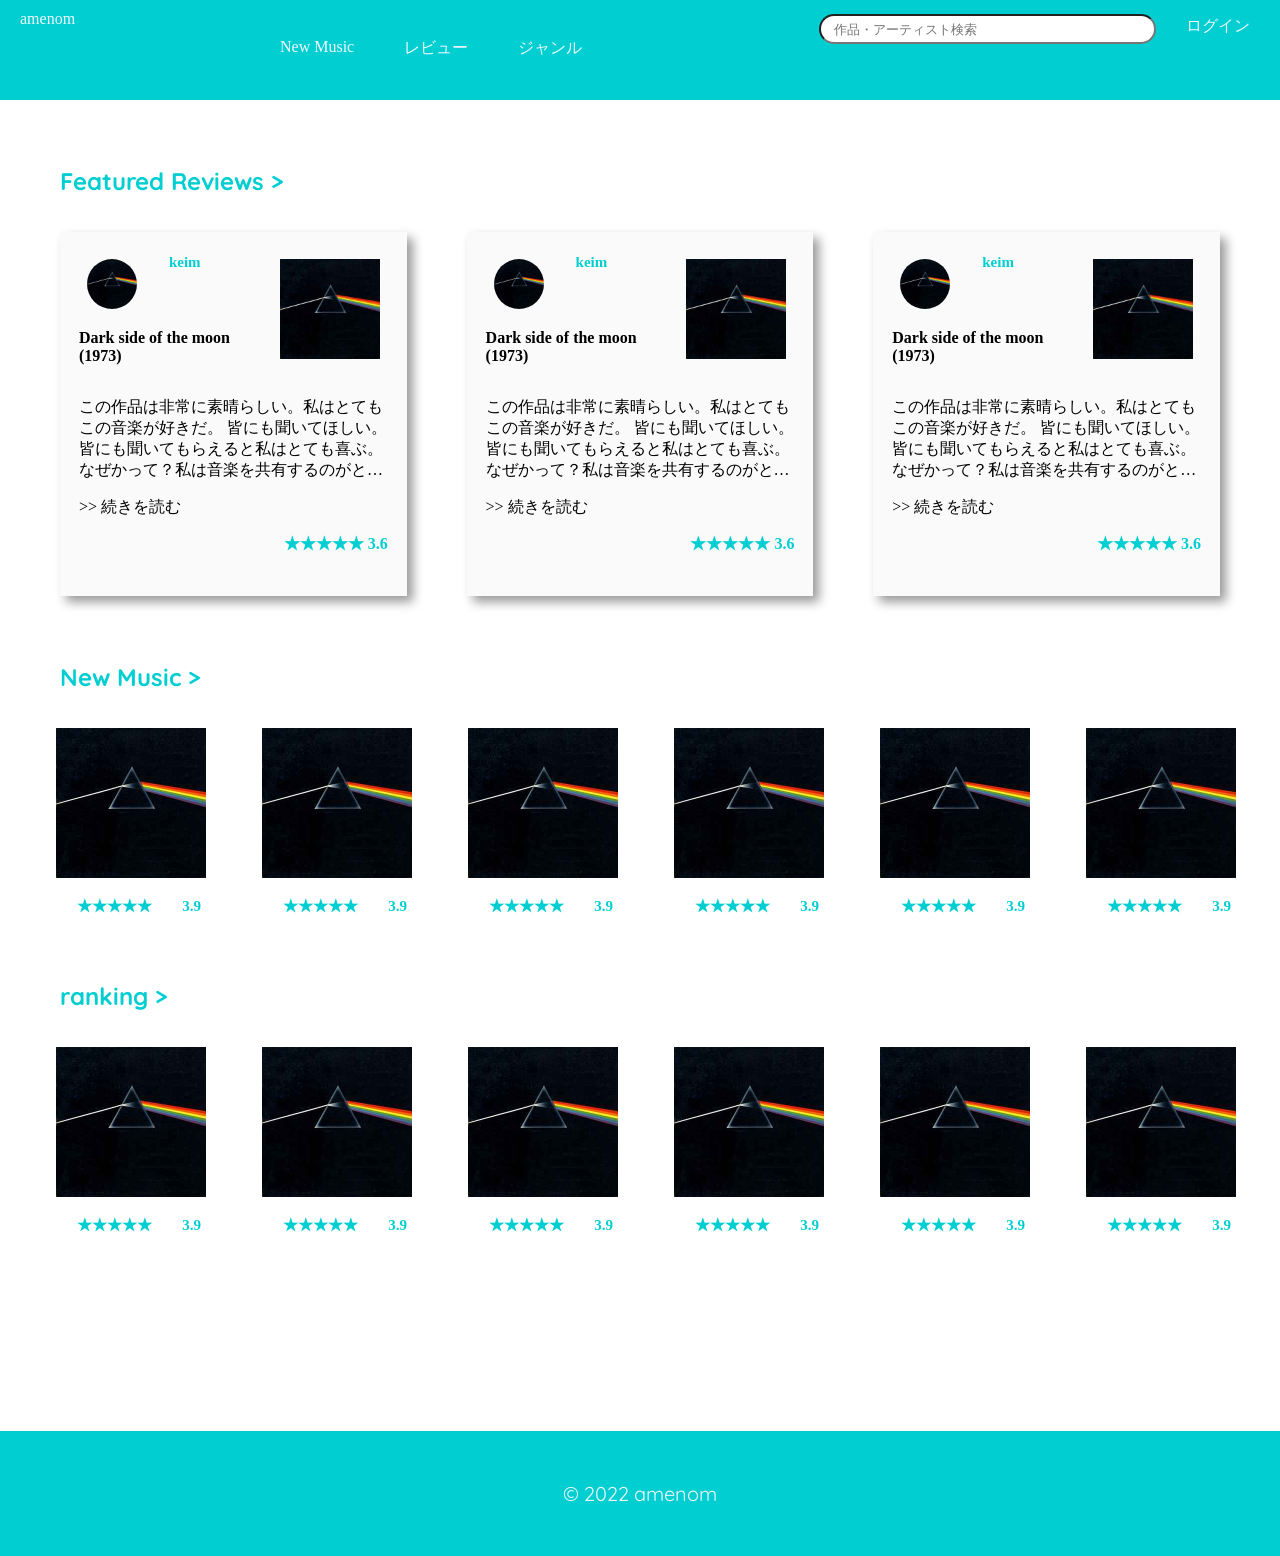
<file: templates/index.html>
<!DOCTYPE html>
<html lang="ja">
<head>
    <meta charset="UTF-8">
    <meta name="viewport" content="width=device-width, initial-scale=1.0">
    <link rel="stylesheet" href="../static/css/homepage.css">
    <link href="https://fonts.googleapis.com/css2?family=Quicksand:wght@700&display=swap" rel="stylesheet">
    <title>amenom</title>
    <style>
        .review-box-left img{
          width: 50px;
          height: 50px;
        }
        .review-box-right img{
        width: 100px;
        height: 100px;
        }
        .contents-item img{
          width: 150px;
          height: 150px;
        }
    </style>
</head>

<body>

<!-- header part -->
<div class="header">
    <div class="header-logo">amenom</div>
    <div class="login">ログイン</div>
    <div class="header-login">
        <form method="get" action="https://www.google.co.jp/search" class="search_container">
            <input type="text" size="40" placeholder="   作品・アーティスト検索">
        </form>
    </div>

    <div class="header-list">
        <ul>
            <li>New Music</li>
            <li>レビュー</li>
            <li>ジャンル</li>
        </ul>
    </div>
</div>

<!-- main part -->
<div>
    <!-- Featured Reviews -->
    <div>
        <h1>Featured Reviews ></h1>
        <div class="review">
            <div class="review-box">
                <div class="review-box-top">
                    <div class="review-box-left">
                        <img src="../static/img/sample.jpeg">
                        <p class="username">keim</p>
                        <p class="album-name">Dark side of the moon (1973)</p>
                    </div>
                    <div class="review-box-right">
                        <img src="../static/img/sample.jpeg">
                    </div>
                </div>
                <div>
                    <p>
                    この作品は非常に素晴らしい。私はとてもこの音楽が好きだ。
                    皆にも聞いてほしい。皆にも聞いてもらえると私はとても喜ぶ。なぜかって？私は音楽を共有するのがとても好きだ。ノーミュージックノーライフ。ああああああああああああ
                    あああああああああああああああああああああああああああああああああああああああああああああああああああああああああああああああ
                    </p>
                    <p class="continue">>> 続きを読む</p>
                    <p class="star">★★★★★ 3.6</p>
                </div>
            </div>

            <div class="review-box">
                <div class="review-box-top">
                    <div class="review-box-left">
                        <img src="../static/img/sample.jpeg">
                        <p class="username">keim</p>
                        <p class="album-name">Dark side of the moon (1973)</p>
                    </div>
                    <div class="review-box-right">
                        <img src="../static/img/sample.jpeg">
                    </div>
                </div>
                <div>
                    <p>
                    この作品は非常に素晴らしい。私はとてもこの音楽が好きだ。
                    皆にも聞いてほしい。皆にも聞いてもらえると私はとても喜ぶ。なぜかって？私は音楽を共有するのがとても好きだ。ノーミュージックノーライフ。ああああああああああああ
                    あああああああああああああああああああああああああああああああああああああああああああああああああああああああああああああああ
                    </p>
                    <p class="continue">>> 続きを読む</p>
                    <p class="star">★★★★★ 3.6</p>
                </div>
            </div>

            <div class="review-box">
                <div class="review-box-top">
                    <div class="review-box-left">
                        <img src="../static/img/sample.jpeg">
                        <p class="username">keim</p>
                        <p class="album-name">Dark side of the moon (1973)</p>
                    </div>
                    <div class="review-box-right">
                        <img src="../static/img/sample.jpeg">
                    </div>
                </div>
                <div>
                    <p>
                    この作品は非常に素晴らしい。私はとてもこの音楽が好きだ。
                    皆にも聞いてほしい。皆にも聞いてもらえると私はとても喜ぶ。なぜかって？私は音楽を共有するのがとても好きだ。ノーミュージックノーライフ。ああああああああああああ
                    あああああああああああああああああああああああああああああああああああああああああああああああああああああああああああああああ
                    </p>
                    <p class="continue">>> 続きを読む</p>
                    <p class="star">★★★★★ 3.6</p>
                </div>
            </div>
        </div>
    </div>

    <!-- New Music -->
    <div class="rate">
        <h1>New Music ></h1>
        <div class="contents-item">
            <img src="../static/img/sample.jpeg">
            <p>★★★★★　　3.9</p>
        </div>
        <div class="contents-item">
            <img src="../static/img/sample.jpeg">
            <p>★★★★★　　3.9</p>
        </div>
        <div class="contents-item">
            <img src="../static/img/sample.jpeg">
            <p>★★★★★　　3.9</p>
        </div>
        <div class="contents-item">
            <img src="../static/img/sample.jpeg">
            <p>★★★★★　　3.9</p>
        </div>
        <div class="contents-item">
            <img src="../static/img/sample.jpeg">
            <p>★★★★★　　3.9</p>
        </div>
        <div class="contents-item">
            <img src="../static/img/sample.jpeg">
            <p>★★★★★　　3.9</p>
        </div>
    </div>

    <!-- Ranking -->

    <div class="rate">
        <h1>ranking ></h1>
        <div class="contents-item">
            <img src="../static/img/sample.jpeg">
            <p>★★★★★　　3.9</p>
        </div>
        <div class="contents-item">
            <img src="../static/img/sample.jpeg">
            <p>★★★★★　　3.9</p>
        </div>
        <div class="contents-item">
            <img src="../static/img/sample.jpeg">
            <p>★★★★★　　3.9</p>
        </div>
        <div class="contents-item">
            <img src="../static/img/sample.jpeg">
            <p>★★★★★　　3.9</p>
        </div>
        <div class="contents-item">
            <img src="../static/img/sample.jpeg">
            <p>★★★★★　　3.9</p>
        </div>
        <div class="contents-item">
            <img src="../static/img/sample.jpeg">
            <p>★★★★★　　3.9</p>
        </div>
    </div>

</div>

<div class="footer">© 2022 amenom</div>

</body>

</html>
</file>
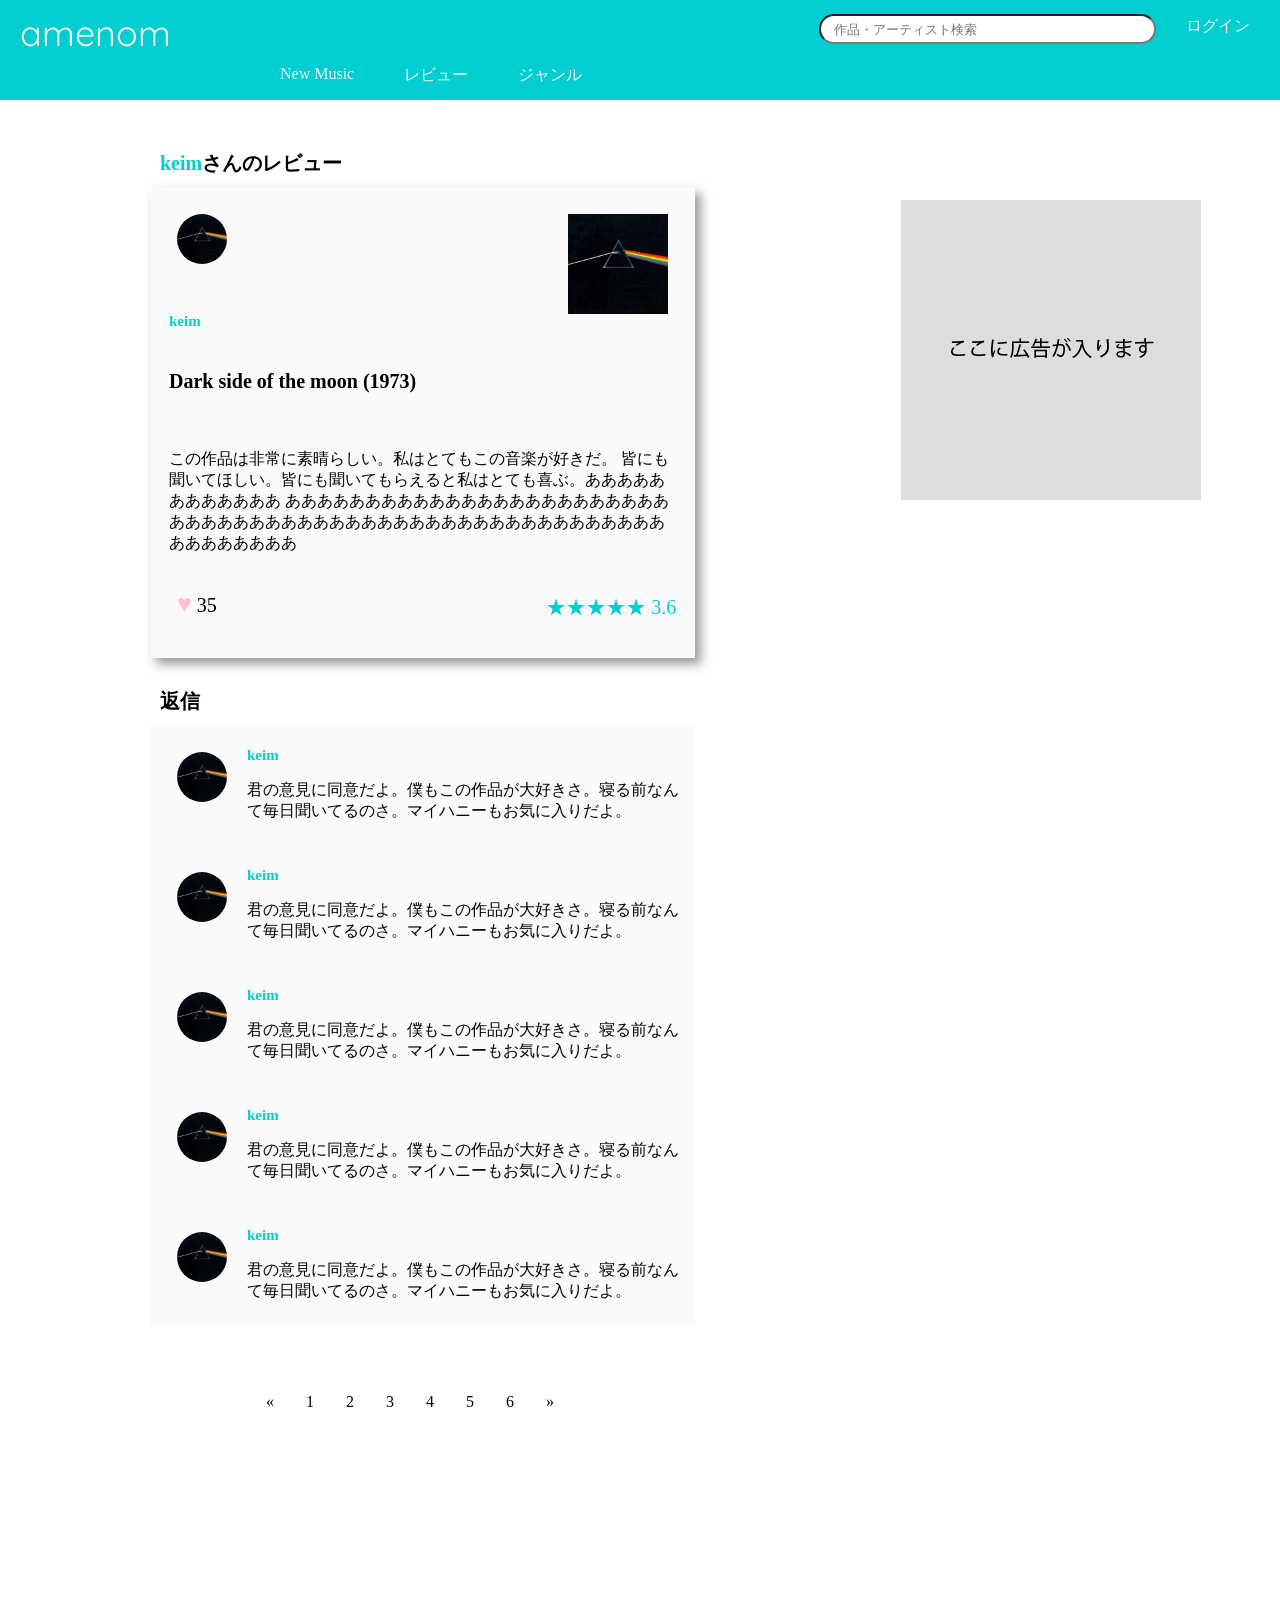
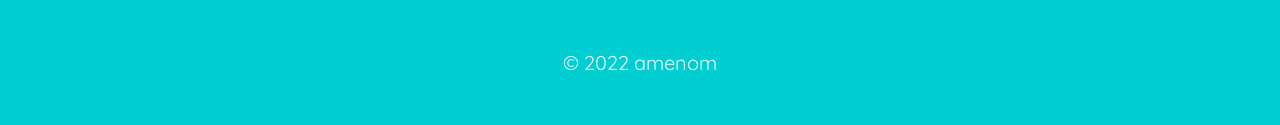
<file: templates/each_review.html>
<!DOCTYPE html>
<html lang="ja">
<head>
    <meta charset="UTF-8">
    <meta name="viewport" content="width=device-width, initial-scale=1.0">
    <link rel="stylesheet" href="../static/css/each_review.css">
    <link href="https://fonts.googleapis.com/css2?family=Quicksand:wght@700&display=swap" rel="stylesheet">
    <title>keimさんのレビュー</title>
    <style>
    .review-box-left img{
        width:50px;
        height:50px;
      }
      .review-box-right img{
        width:100px;
        height:100px;
      }
       .contents-item img{
            width: 150px;
            height: 150px;	
        }
        .side img{width:300px;height:300px;}
        </style>
</head>
<div class="header">
    <div class="header-logo"><a class="header-logo-text" href="homepage.html">amenom</a></div>
    <div class="login">
     ログイン
    </div>
    <div class="header-login"> 
           <form method="get" action="http://www.google.co.jp/search" class="search_container">
           <input type="text" size="40" placeholder="   作品・アーティスト検索">
           </form>
    </div>
   
    <div class="header-list">
         <ul>
   <li><a class="header-list-text" href="/new_music">New Music</a></li>
            <li><a class="header-list-text" href="/reviews">レビュー</a></li>
            <li><a class="header-list-text" href="/genre">ジャンル</a></li>
         </ul>
    </div>
</div>
<article>
    <div class="content">
      <div class="h1">
      <span style="color:darkturquoise"> keim</span>さんのレビュー
    </div>
      <div class="review-box">
        <div class="review-box-top">
          <div class="review-box-left">
             <img src="../static/img/sample.jpeg">
            <p class="username">keim</p>
            <p class="album-name">Dark side of the moon (1973)</p>
          </div>
          <div class="review-box-right">
             <a href="/each_album"><img src="../static/img/sample.jpeg"></a>
          </div>
        </div>
        <div>
         
        <p>
        この作品は非常に素晴らしい。私はとてもこの音楽が好きだ。
        皆にも聞いてほしい。皆にも聞いてもらえると私はとても喜ぶ。ああああああああああああ
        あああああああああああああああああああああああああああああああああああああああああああああああああああああああああああああああ
        </p>
        <div class="heart"><span class="heartmark">&hearts;</span>   35</div>
        <p class="star">
          ★★★★★ 3.6
        </p> 
        </div>
      </div>
      <div class="h2">
      返信
      </div>
      <div class="reply">
         
        <div class="review-box-left">
          <img src="../static/img/sample.jpeg">
        
        </div>
        <div>
          <p class="username">keim</p>
         <p>君の意見に同意だよ。僕もこの作品が大好きさ。寝る前なんて毎日聞いてるのさ。マイハニーもお気に入りだよ。</p>
        </div>
      </div>
      <div class="reply">
         
        <div class="review-box-left">
          <img src="../static/img/sample.jpeg">
        
        </div>
        <div>
          <p class="username">keim</p>
         <p>君の意見に同意だよ。僕もこの作品が大好きさ。寝る前なんて毎日聞いてるのさ。マイハニーもお気に入りだよ。</p>
        </div>
       </div>
       <div class="reply">
         
        <div class="review-box-left">
          <img src="../static/img/sample.jpeg">
        
        </div>
        <div>
          <p class="username">keim</p>
         <p>君の意見に同意だよ。僕もこの作品が大好きさ。寝る前なんて毎日聞いてるのさ。マイハニーもお気に入りだよ。</p>
        </div>
      </div>
      <div class="reply">
         
        <div class="review-box-left">
          <img src="../static/img/sample.jpeg">
        
        </div>
        <div>
          <p class="username">keim</p>
         <p>君の意見に同意だよ。僕もこの作品が大好きさ。寝る前なんて毎日聞いてるのさ。マイハニーもお気に入りだよ。</p>
        </div>
      </div>
      <div class="reply">
         
        <div class="review-box-left">
          <img src="../static/img/sample.jpeg">
        
        </div>
        <div>
          <p class="username">keim</p>
         <p>君の意見に同意だよ。僕もこの作品が大好きさ。寝る前なんて毎日聞いてるのさ。マイハニーもお気に入りだよ。</p>
        </div>
      </div>
      <div class="pagination">
        <a href="">&laquo;</a>
        <a href="">1</a>
        <a href="">2</a>
        <a href="">3</a>
        <a href="">4</a>
        <a href="">5</a>
        <a href="">6</a>
        <a href="">&raquo;</a>
      </div>
      </div>
    <div class="side">
      <img src="../static/img/bnr_square.png">
    </div> 
   </article>
   <div class="footer">
    © 2022 amenom
    </div>
</file>
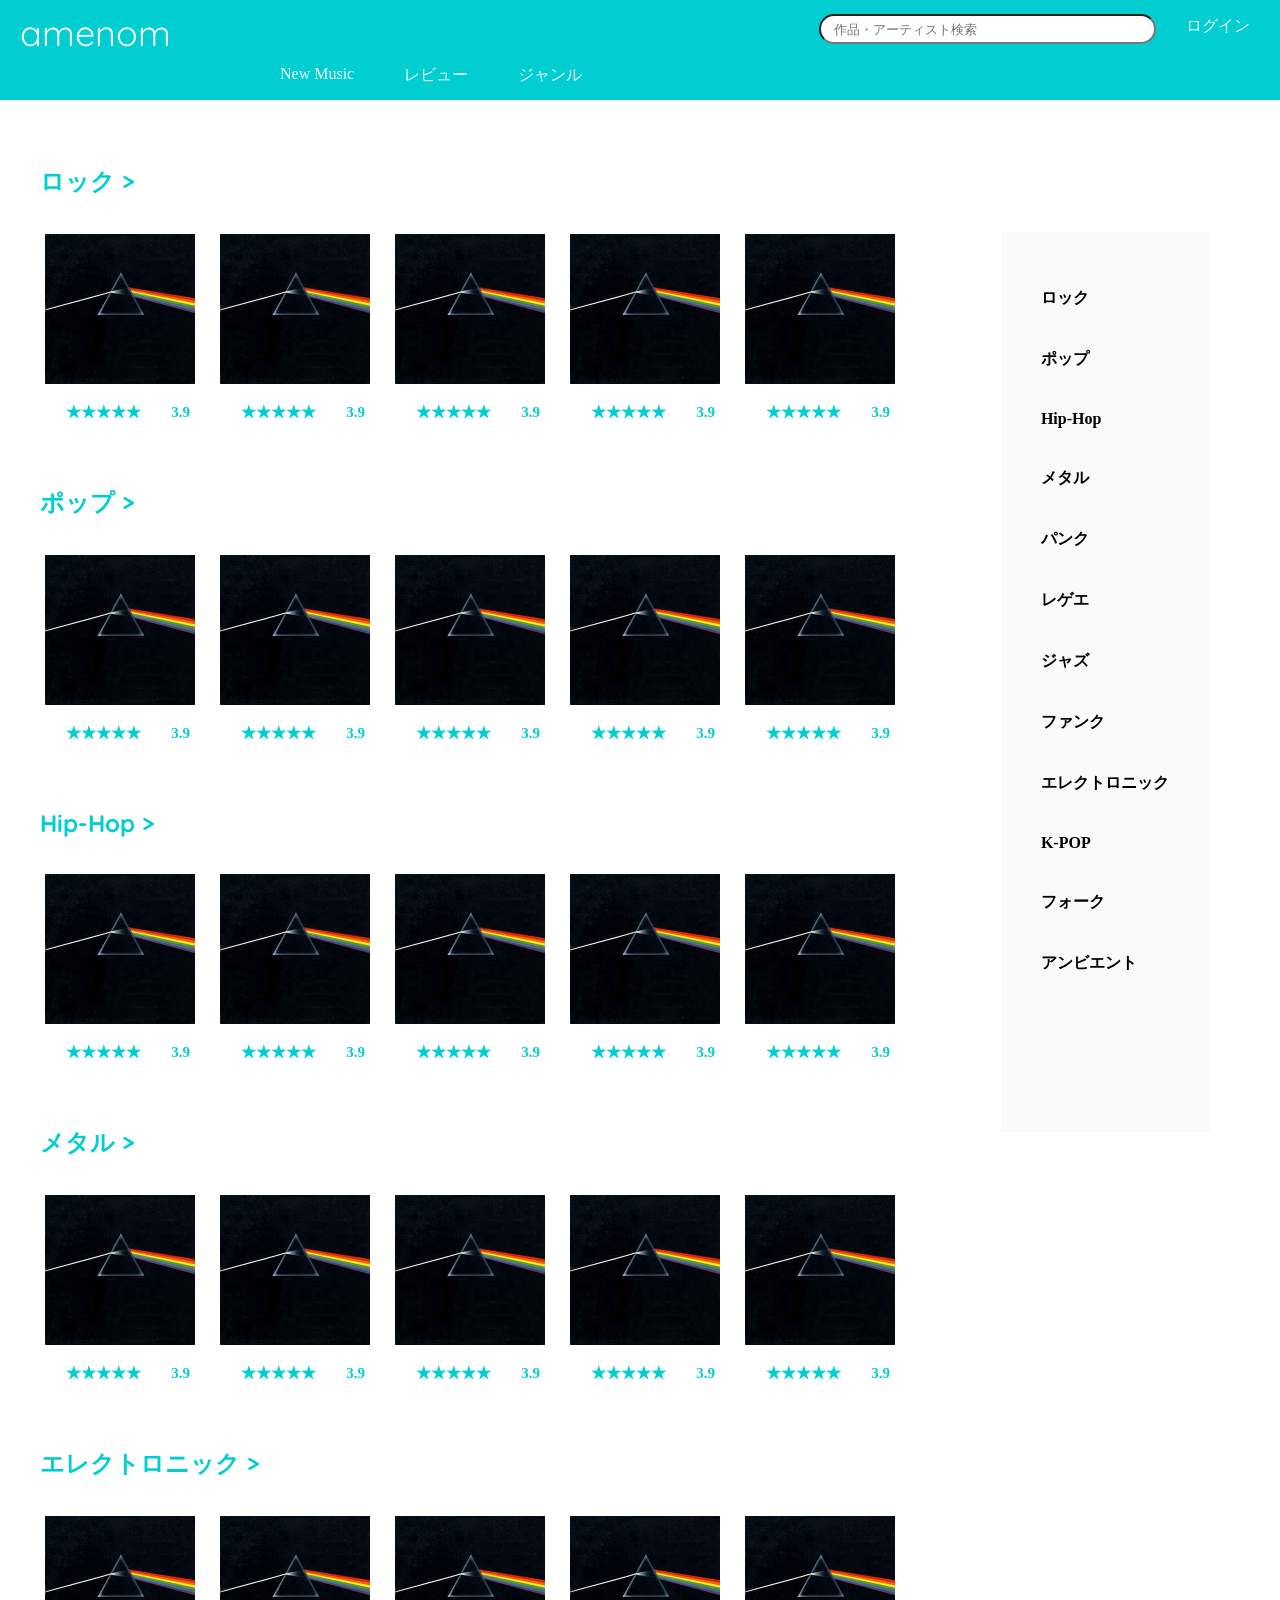
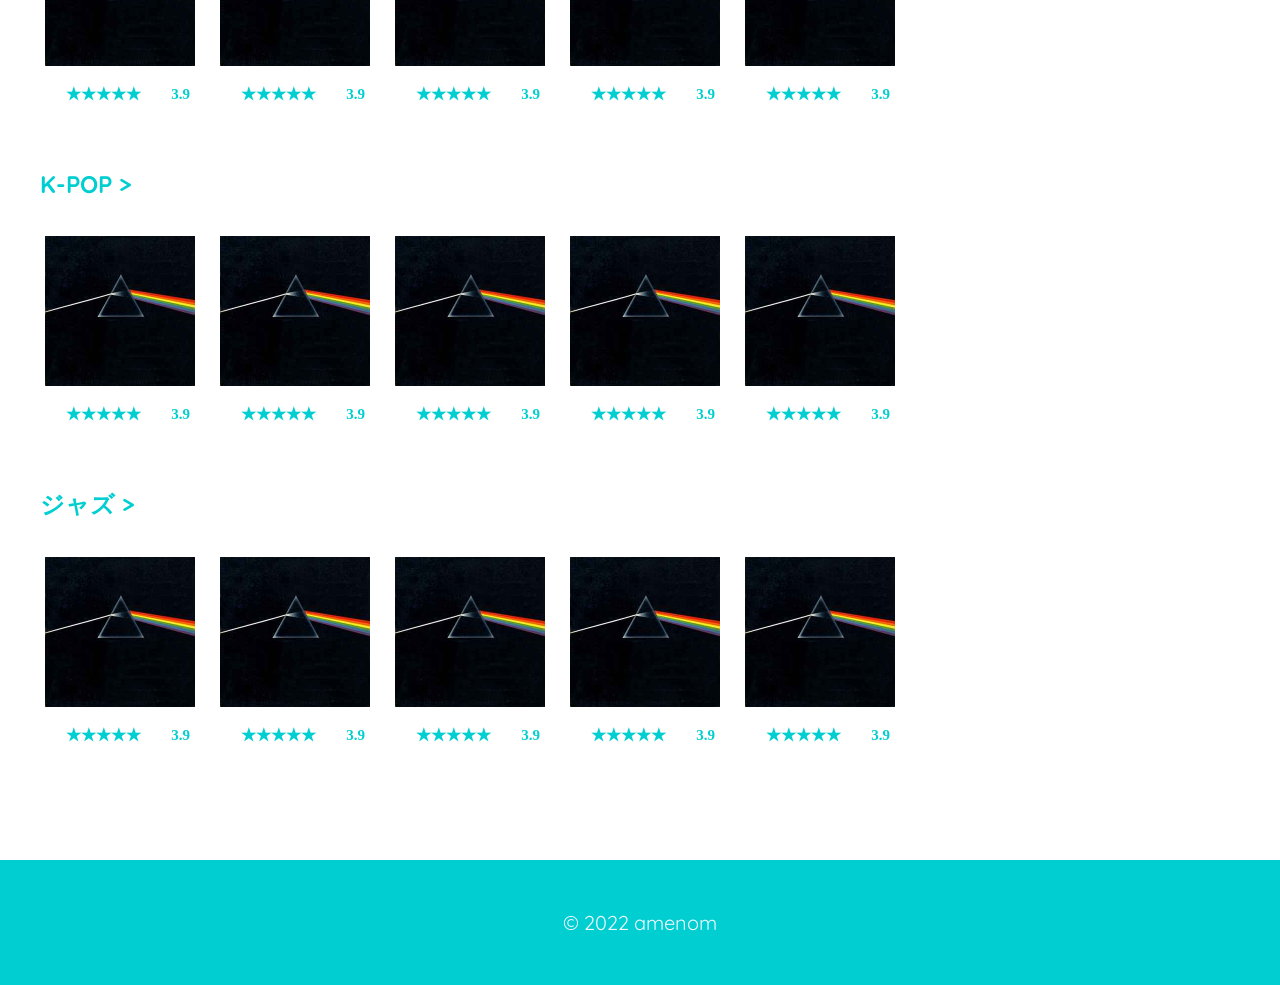
<file: templates/genre.html>
<!DOCTYPE html>
<html lang="ja">
<head>
  <meta charset="UTF-8">
  <meta name="viewport" content="width=device-width, initial-scale=1.0">
  <link rel="stylesheet" href="../static/css/genre.css">
  <link href="https://fonts.googleapis.com/css2?family=Quicksand:wght@700&display=swap" rel="stylesheet">
  <title>genre</title>
  <style>
    .review-box-left img{
        width:50px;
        height:50px;
      }
      .review-box-right img{
        width:100px;
        height:100px;
      }
       .contents-item img{
            width: 150px;
            height: 150px;	
        }
  </style>
</head>
<body>
  <div class="header">
    <div class="header-logo"><a class="header-logo-text" href="homepage.html">amenom</a></div>
    <div class="login"> ログイン </div>
    <div class="header-login">
      <form method="get" action="http://www.google.co.jp/search" class="search_container"> <input type="text" size="40" placeholder="   作品・アーティスト検索"> </form>
    </div>
    <div class="header-list">
      <ul>
        <li><a class="header-list-text" href="/new_music">New Music</a></li>
            <li><a class="header-list-text" href="/reviews">レビュー</a></li>
            <li><a class="header-list-text" href="/genre">ジャンル</a></li>
      </ul>
    </div>
  </div>
  <div class="music-genre">
    <div class="music1">
      <div class="music">
        <h1>ロック ></h1>
        <div class="contents-item"> <a href="/each_album"><img src="../static/img/sample.jpeg"></a>
          <p>★★★★★　　3.9</p>
        </div>
        <div class="contents-item"> <a href="/each_album"><img src="../static/img/sample.jpeg"></a>
          <p>★★★★★　　3.9</p>
        </div>
        <div class="contents-item"> <a href="/each_album"><img src="../static/img/sample.jpeg"></a>
          <p>★★★★★　　3.9</p>
        </div>
        <div class="contents-item"> <a href="/each_album"><img src="../static/img/sample.jpeg"></a>
          <p>★★★★★　　3.9</p>
        </div>
        <div class="contents-item"> <a href="/each_album"><img src="../static/img/sample.jpeg"></a>
          <p>★★★★★　　3.9</p>
        </div>
      </div>
      <div class="music">
        <h1>ポップ ></h1>
        <div class="contents-item"> <a href="/each_album"><img src="../static/img/sample.jpeg"></a>
          <p>★★★★★　　3.9</p>
        </div>
        <div class="contents-item"> <a href="/each_album"><img src="../static/img/sample.jpeg"></a>
          <p>★★★★★　　3.9</p>
        </div>
        <div class="contents-item"> <a href="/each_album"><img src="../static/img/sample.jpeg"></a>
          <p>★★★★★　　3.9</p>
        </div>
        <div class="contents-item"> <a href="/each_album"><img src="../static/img/sample.jpeg"></a>
          <p>★★★★★　　3.9</p>
        </div>
        <div class="contents-item"> <a href="/each_album"><img src="../static/img/sample.jpeg"></a>
          <p>★★★★★　　3.9</p>
        </div>
      </div>
      <div class="music">
        <h1>Hip-Hop ></h1>
        <div class="contents-item"> <a href="/each_album"><img src="../static/img/sample.jpeg"></a>
          <p>★★★★★　　3.9</p>
        </div>
        <div class="contents-item"> <a href="/each_album"><img src="../static/img/sample.jpeg"></a>
          <p>★★★★★　　3.9</p>
        </div>
        <div class="contents-item"> <a href="/each_album"><img src="../static/img/sample.jpeg"></a>
          <p>★★★★★　　3.9</p>
        </div>
        <div class="contents-item"> <a href="/each_album"><img src="../static/img/sample.jpeg"></a>
          <p>★★★★★　　3.9</p>
        </div>
        <div class="contents-item"> <a href="/each_album"><img src="../static/img/sample.jpeg"></a>
          <p>★★★★★　　3.9</p>
        </div>
      </div>
      <div class="music">
        <h1>メタル ></h1>
        <div class="contents-item"> <a href="/each_album"><img src="../static/img/sample.jpeg"></a>
          <p>★★★★★　　3.9</p>
        </div>
        <div class="contents-item"> <a href="/each_album"><img src="../static/img/sample.jpeg"></a>
          <p>★★★★★　　3.9</p>
        </div>
        <div class="contents-item"> <a href="/each_album"><img src="../static/img/sample.jpeg"></a>
          <p>★★★★★　　3.9</p>
        </div>
        <div class="contents-item"> <a href="/each_album"><img src="../static/img/sample.jpeg"></a>
          <p>★★★★★　　3.9</p>
        </div>
        <div class="contents-item"> <a href="/each_album"><img src="../static/img/sample.jpeg"></a>
          <p>★★★★★　　3.9</p>
        </div>
      </div>
      <div class="music">
        <h1>エレクトロニック ></h1>
        <div class="contents-item"> <a href="/each_album"><img src="../static/img/sample.jpeg"></a>
          <p>★★★★★　　3.9</p>
        </div>
        <div class="contents-item"> <a href="/each_album"><img src="../static/img/sample.jpeg"></a>
          <p>★★★★★　　3.9</p>
        </div>
        <div class="contents-item"> <a href="/each_album"><img src="../static/img/sample.jpeg"></a>
          <p>★★★★★　　3.9</p>
        </div>
        <div class="contents-item"> <a href="/each_album"><img src="../static/img/sample.jpeg"></a>
          <p>★★★★★　　3.9</p>
        </div>
        <div class="contents-item"> <a href="/each_album"><img src="../static/img/sample.jpeg"></a>
          <p>★★★★★　　3.9</p>
        </div>
      </div>
      <div class="music">
        <h1>K-POP ></h1>
        <div class="contents-item"> <a href="/each_album"><img src="../static/img/sample.jpeg"></a>
          <p>★★★★★　　3.9</p>
        </div>
        <div class="contents-item"> <a href="/each_album"><img src="../static/img/sample.jpeg"></a>
          <p>★★★★★　　3.9</p>
        </div>
        <div class="contents-item"> <a href="/each_album"><img src="../static/img/sample.jpeg"></a>
          <p>★★★★★　　3.9</p>
        </div>
        <div class="contents-item"> <a href="/each_album"><img src="../static/img/sample.jpeg"></a>
          <p>★★★★★　　3.9</p>
        </div>
        <div class="contents-item"> <a href="/each_album"><img src="../static/img/sample.jpeg"></a>
          <p>★★★★★　　3.9</p>
        </div>
      </div>
      <div class="music">
        <h1>ジャズ ></h1>
        <div class="contents-item"> <a href="/each_album"><img src="../static/img/sample.jpeg"></a>
          <p>★★★★★　　3.9</p>
        </div>
        <div class="contents-item"> <a href="/each_album"><img src="../static/img/sample.jpeg"></a>
          <p>★★★★★　　3.9</p>
        </div>
        <div class="contents-item"> <a href="/each_album"><img src="../static/img/sample.jpeg"></a>
          <p>★★★★★　　3.9</p>
        </div>
        <div class="contents-item"> <a href="/each_album"><img src="../static/img/sample.jpeg"></a>
          <p>★★★★★　　3.9</p>
        </div>
        <div class="contents-item"> <a href="/each_album"><img src="../static/img/sample.jpeg"></a>
          <p>★★★★★　　3.9</p>
        </div>
      </div>
    </div>
    <div class="genre">
      <ul>
        <li>ロック</li>
        <li>ポップ</li>
        <li>Hip-Hop</li>
        <li>メタル</li>
        <li>パンク</li>
        <li>レゲエ</li>
        <li>ジャズ</li>
        <li>ファンク</li>
        <li>エレクトロニック</li>
        <li>K-POP</li>
        <li>フォーク</li>
        <li>アンビエント</li>
      </ul>
    </div>
  </div>
  <div class="footer"> © 2022 amenom </div>
</body>
</file>
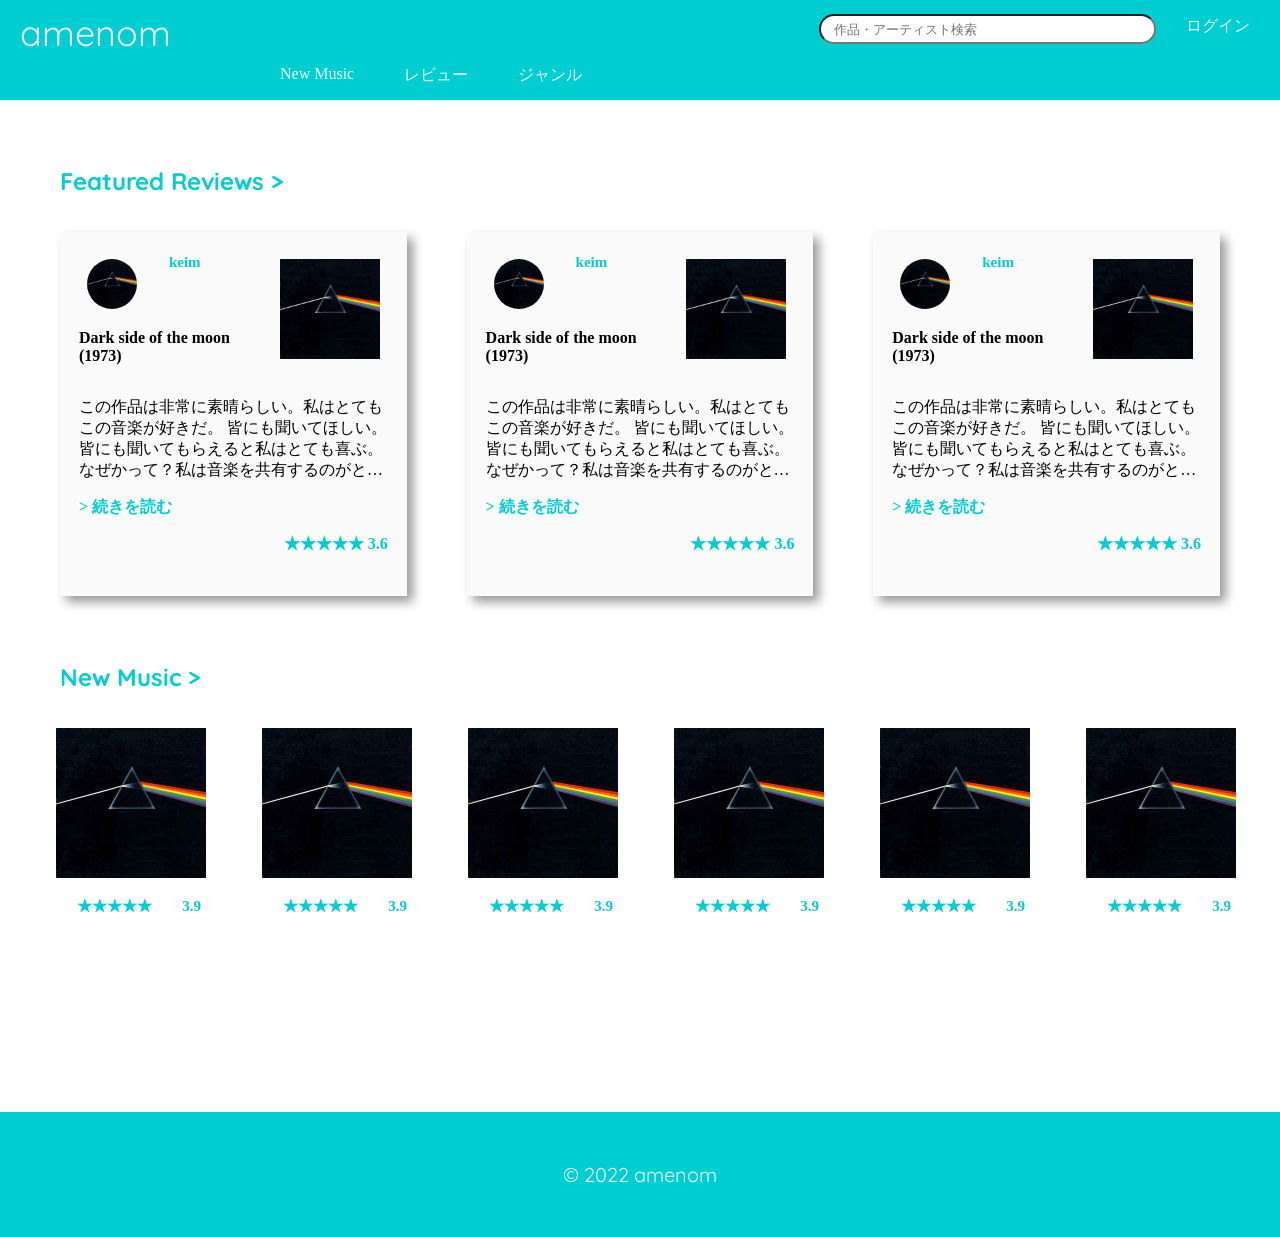
<file: templates/homepage.html>
<!DOCTYPE html>
<html lang="ja">
<head>
    <meta charset="UTF-8">
    <meta name="viewport" content="width=device-width, initial-scale=1.0">
    <link rel="stylesheet" href="../static/css/homepage.css">
    <link href="https://fonts.googleapis.com/css2?family=Quicksand:wght@700&display=swap" rel="stylesheet">
    <title>amenom</title>
    <style>
        .review-box-left img {
          width: 50px;
          height: 50px;
        }
        .review-box-right img {
        width: 100px;
        height: 100px;
        }
        .contents-item img {
          width: 150px;
          height: 150px;
        }
    </style>
</head>

<body>

<!-- header part -->
<div class="header">
    <div class="header-logo"><a class="header-logo-text" href="homepage.html">amenom</a></div>

    <div class="login">ログイン</div>

    <div class="header-login">
        <form method="get" action="https://www.google.co.jp/search" class="search_container">
            <input type="text" size="40" placeholder="   作品・アーティスト検索">
        </form>
    </div>

    <div class="header-list">
        <ul>
            <li><a class="header-list-text" href="/new_music">New Music</a></li>
            <li><a class="header-list-text" href="/reviews">レビュー</a></li>
            <li><a class="header-list-text" href="/genre">ジャンル</a></li>
        </ul>
    </div>
</div>

<!-- main part -->
<div>
    <!-- Featured Reviews -->
    <div>
        <h1><a href="reviews.html"> Featured Reviews ></a></h1>
        <div class="review">
            <div class="review-box">
                <div class="review-box-top">
                    <div class="review-box-left">
                        <a href="each_album.html"><img src="../static/img/sample.jpeg"></a>
                        <p class="username">keim</p>
                        <p class="album-name">Dark side of the moon (1973)</p>
                    </div>
                    <div class="review-box-right">
                        <img src="../static/img/sample.jpeg">
                    </div>
                </div>
                <div>
                    <p>
                    この作品は非常に素晴らしい。私はとてもこの音楽が好きだ。
                    皆にも聞いてほしい。皆にも聞いてもらえると私はとても喜ぶ。なぜかって？私は音楽を共有するのがとても好きだ。ノーミュージックノーライフ。ああああああああああああ
                    あああああああああああああああああああああああああああああああああああああああああああああああああああああああああああああああ
                    </p>
                    <p class="continue"><a href="/each_review">> 続きを読む</a></p>
                    <p class="star">★★★★★ 3.6</p>
                </div>
            </div>

            <div class="review-box">
                <div class="review-box-top">
                    <div class="review-box-left">
                        <a href="/each_album"><img src="../static/img/sample.jpeg"></a>
                        <p class="username">keim</p>
                        <p class="album-name">Dark side of the moon (1973)</p>
                    </div>
                    <div class="review-box-right">
                        <img src="../static/img/sample.jpeg">
                    </div>
                </div>
                <div>
                    <p>
                    この作品は非常に素晴らしい。私はとてもこの音楽が好きだ。
                    皆にも聞いてほしい。皆にも聞いてもらえると私はとても喜ぶ。なぜかって？私は音楽を共有するのがとても好きだ。ノーミュージックノーライフ。ああああああああああああ
                    あああああああああああああああああああああああああああああああああああああああああああああああああああああああああああああああ
                    </p>
                    <p class="continue"><a href="/each_review">> 続きを読む</a></p>
                    <p class="star">★★★★★ 3.6</p>
                </div>
            </div>

            <div class="review-box">
                <div class="review-box-top">
                    <div class="review-box-left">
                        <a href="/each_album"><img src="../static/img/sample.jpeg"></a>
                        <p class="username">keim</p>
                        <p class="album-name">Dark side of the moon (1973)</p>
                    </div>
                    <div class="review-box-right">
                        <img src="../static/img/sample.jpeg">
                    </div>
                </div>
                <div>
                    <p>
                    この作品は非常に素晴らしい。私はとてもこの音楽が好きだ。
                    皆にも聞いてほしい。皆にも聞いてもらえると私はとても喜ぶ。なぜかって？私は音楽を共有するのがとても好きだ。ノーミュージックノーライフ。ああああああああああああ
                    あああああああああああああああああああああああああああああああああああああああああああああああああああああああああああああああ
                    </p>
                    <p class="continue"><a href="/each_review">> 続きを読む</a></p>
                    <p class="star">★★★★★ 3.6</p>
                </div>
            </div>
        </div>
    </div>

    <!-- New Music -->
    <div class="rate">
        <h1><a href="/new_music">New Music ></a></h1>
        <div class="contents-item">
            <a href="/each_album"><img src="../static/img/sample.jpeg"></a>
            <p>★★★★★　　3.9</p>
        </div>
        <div class="contents-item">
            <a href="/each_album"><img src="../static/img/sample.jpeg"></a>
            <p>★★★★★　　3.9</p>
        </div>
        <div class="contents-item">
            <a href="/each_album"><img src="../static/img/sample.jpeg"></a>
            <p>★★★★★　　3.9</p>
        </div>
        <div class="contents-item">
            <a href="/each_album"><img src="../static/img/sample.jpeg"></a>
            <p>★★★★★　　3.9</p>
        </div>
        <div class="contents-item">
            <a href="/each_album"><img src="../static/img/sample.jpeg"></a>
            <p>★★★★★　　3.9</p>
        </div>
        <div class="contents-item">
            <a href="/each_album"><img src="../static/img/sample.jpeg"></a>
            <p>★★★★★　　3.9</p>
        </div>
    </div>

</div>

<div class="footer">© 2022 amenom</div>

</body>

</html>
</file>
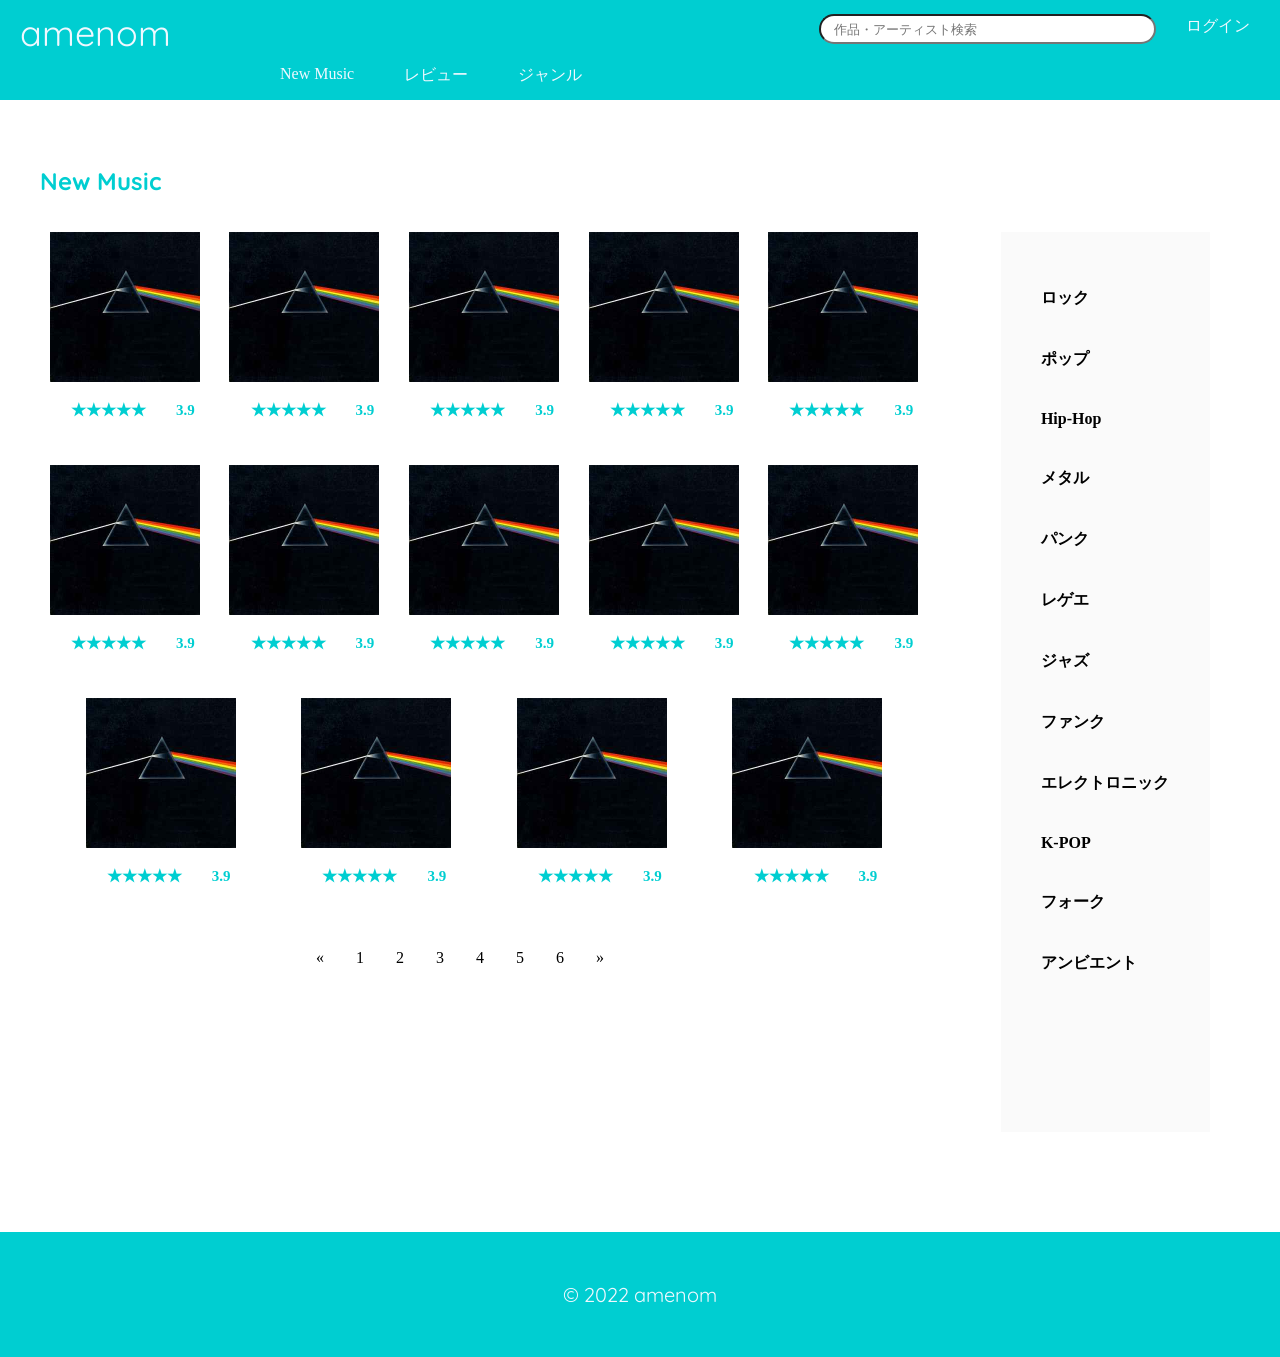
<file: templates/new_music.html>
<!DOCTYPE html>
<html lang="ja">
<head>
    <meta charset="UTF-8">
    <meta name="viewport" content="width=device-width, initial-scale=1.0">
    <link rel="stylesheet" href="../static/css/new_music.css">
    <link href="https://fonts.googleapis.com/css2?family=Quicksand:wght@700&display=swap" rel="stylesheet">
    <title>New Music</title>
    <style>
        .review-box-left img {
            width:50px;
            height:50px;
        }
        .review-box-right img {
            width:100px;
            height:100px;
        }
        .contents-item img {
            width: 150px;
            height: 150px;
        }
    </style>
</head>
<body>
    <div class="header">
        <div class="header-logo"><a class="header-logo-text" href="/">amenom</a></div>

        <div class="login">ログイン</div>

        <div class="header-login">
            <form method="get" action="http://www.google.co.jp/search" class="search_container">
                <input type="text" size="40" placeholder="   作品・アーティスト検索">
            </form>
        </div>

        <div class="header-list">
            <ul>
                <li><a class="header-list-text" href="/new_music">New Music</a></li>
                <li><a class="header-list-text" href="/reviews">レビュー</a></li>
                <li><a class="header-list-text" href="/genre">ジャンル</a></li>
            </ul>
        </div>
    </div>
    <h1>New Music</h1>

    <div class="music-genre">

        <div class="music1">

            <div class="music">
                <div class="contents-item">
                    <a href="/each_album"><img src="../static/img/sample.jpeg"></a>
                    <p>★★★★★　　3.9</p>
                </div>
                <div class="contents-item">
                <a href="/each_album"><img src="../static/img/sample.jpeg"></a>
                <p>★★★★★　　3.9</p>
            </div>
                <div class="contents-item">
                    <a href="/each_album"><img src="../static/img/sample.jpeg"></a>
                    <p>★★★★★　　3.9</p>
                </div>
                <div class="contents-item">
                <a href="/each_album"><img src="../static/img/sample.jpeg"></a>
                <p>★★★★★　　3.9</p>
            </div>
                <div class="contents-item">
                    <a href="/each_album"><img src="../static/img/sample.jpeg"></a>
                    <p>★★★★★　　3.9</p>
                </div>
                <div class="contents-item">
                <a href="/each_album"><img src="../static/img/sample.jpeg"></a>
                <p>★★★★★　　3.9</p>
            </div>
                <div class="contents-item">
                    <a href="/each_album"><img src="../static/img/sample.jpeg"></a>
                    <p>★★★★★　　3.9</p>
                </div>
                <div class="contents-item">
                <a href="/each_album"><img src="../static/img/sample.jpeg"></a>
                <p>★★★★★　　3.9</p>
            </div>
                <div class="contents-item">
                    <a href="/each_album"><img src="../static/img/sample.jpeg"></a>
                    <p>★★★★★　　3.9</p>
                </div>
                <div class="contents-item">
                <a href="/each_album"><img src="../static/img/sample.jpeg"></a>
                <p>★★★★★　　3.9</p>
            </div>
                <div class="contents-item">
                    <a href="/each_album"><img src="../static/img/sample.jpeg"></a>
                    <p>★★★★★　　3.9</p>
                </div>
                <div class="contents-item">
                <a href="/each_album"><img src="../static/img/sample.jpeg"></a>
                <p>★★★★★　　3.9</p>
            </div>
                <div class="contents-item">
                    <a href="/each_album"><img src="../static/img/sample.jpeg"></a>
                    <p>★★★★★　　3.9</p>
                </div>
                <div class="contents-item">
                <a href="/each_album"><img src="../static/img/sample.jpeg"></a>
                <p>★★★★★　　3.9</p>
            </div>
            </div>

            <div class="pagination">
                <a href="">&laquo;</a>
                <a href="">1</a>
                <a href="">2</a>
                <a href="">3</a>
                <a href="">4</a>
                <a href="">5</a>
                <a href="">6</a>
                <a href="">&raquo;</a>
            </div>
        </div>

        <div class="genre">
            <ul>
                <li>ロック</li>
                <li>ポップ</li>
                <li>Hip-Hop</li>
                <li>メタル</li>
                <li>パンク</li>
                <li>レゲエ</li>
                <li>ジャズ</li>
                <li>ファンク</li>
                <li>エレクトロニック</li>
                <li>K-POP</li>
                <li>フォーク</li>
                <li>アンビエント</li>
            </ul>
        </div>
    </div>

    <div class="footer">© 2022 amenom</div>
</body>
</file>
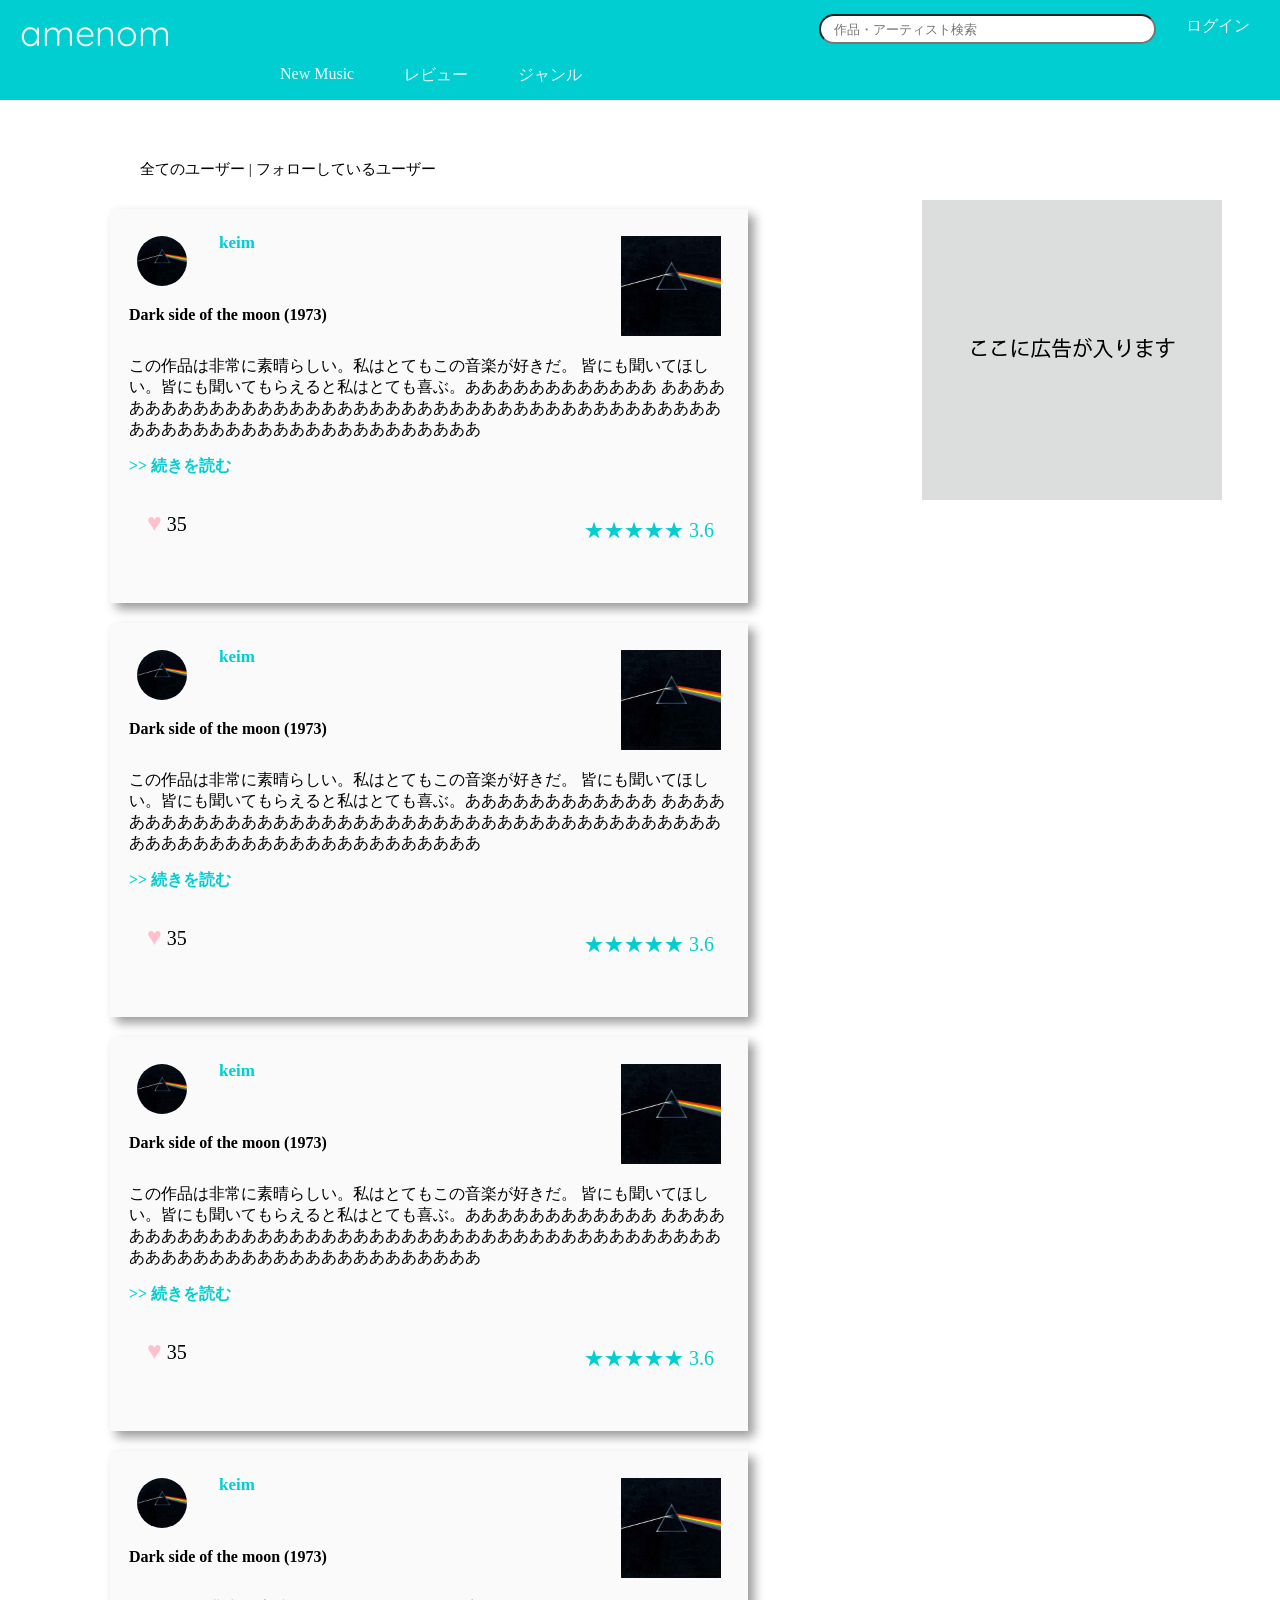
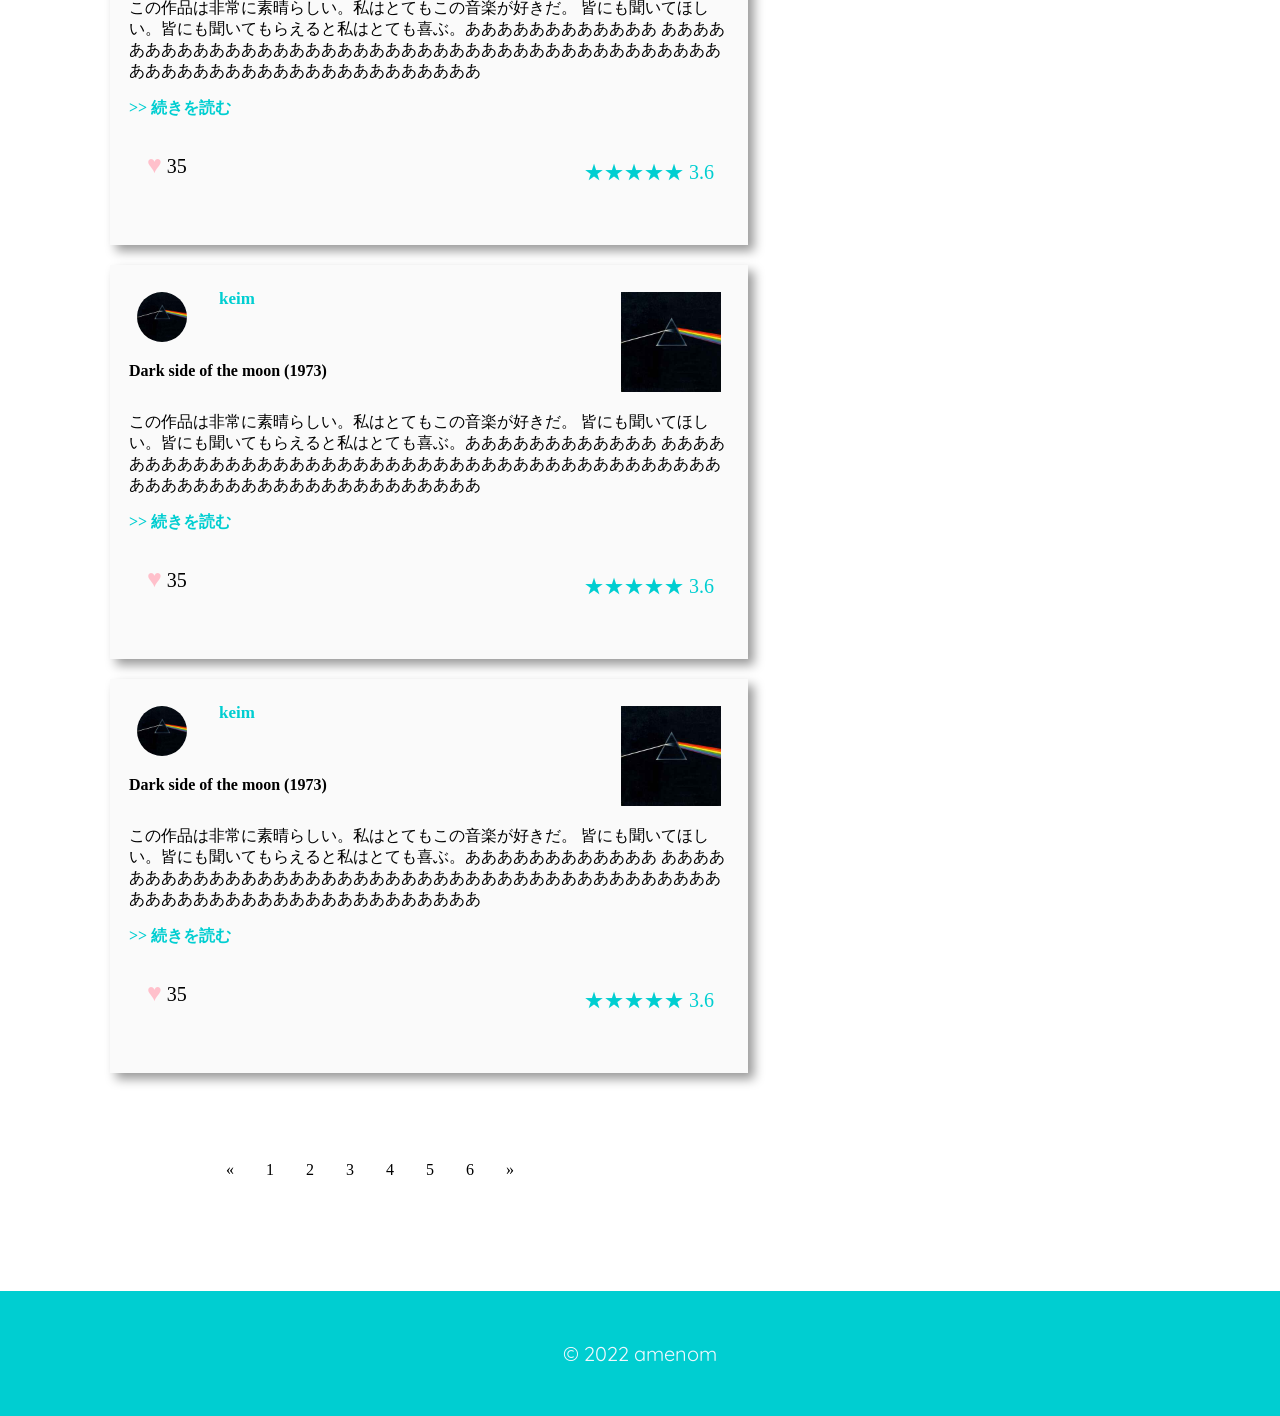
<file: templates/reviews.html>
<!DOCTYPE html>
<html lang="ja">
<head>
    <meta charset="UTF-8">
    <meta name="viewport" content="width=device-width, initial-scale=1.0">
    <link rel="stylesheet" href="../static/css/reviews.css">
    <link href="https://fonts.googleapis.com/css2?family=Quicksand:wght@700&display=swap" rel="stylesheet">
    <title>レビュー</title>
    <style>
        .review-box-left img{
          width: 50px;
          height: 50px;
        }
        .review-box-right img{
        width: 100px;
        height: 100px;
        }
        .contents-item img{
          width: 150px;
          height: 150px;
        }
        .side img{width:300px;height:300px;}
    </style>
</head>
<div class="header">
    <div class="header-logo"><a class="header-logo-text" href="homepage.html">amenom</a></div>
    <div class="login">ログイン</div>
    <div class="header-login">
        <form method="get" action="https://www.google.co.jp/search" class="search_container">
            <input type="text" size="40" placeholder="   作品・アーティスト検索">
        </form>
    </div>

    <div class="header-list">
        <ul>
            <li><a class="header-list-text" href="/new_music">New Music</a></li>
            <li><a class="header-list-text" href="/reviews">レビュー</a></li>
            <li><a class="header-list-text" href="/genre">ジャンル</a></li>
        </ul>
    </div>
</div>
<body>
 <div class="review-track">
  <div class="review">
       <h1>全てのユーザー | フォローしているユーザー</h1>
      <div class="review-box">
        <div class="review-box-top">
          <div class="review-box-left">
             <img src="../static/img/sample.jpeg">
            <p class="username">keim</p>
            <p class="album-name">Dark side of the moon (1973)</p>
          </div>
          <div class="review-box-right">
             <a href="/each_album"><img src="../static/img/sample.jpeg"></a>
          </div>
        </div>
        <div>

        <p>
        この作品は非常に素晴らしい。私はとてもこの音楽が好きだ。
        皆にも聞いてほしい。皆にも聞いてもらえると私はとても喜ぶ。ああああああああああああ
        あああああああああああああああああああああああああああああああああああああああああああああああああああああああああああああああ
        </p>
            <p class="continue"><a href="/each_review">>> 続きを読む</a></p>
        <div class="heart"><span class="heartmark">&hearts;</span>   35</div>
        <p class="star">
          ★★★★★ 3.6
        </p>
        </div>
      </div>
      <div class="review-box">
        <div class="review-box-top">
          <div class="review-box-left">
             <img src="../static/img/sample.jpeg">
            <p class="username">keim</p>
            <p class="album-name">Dark side of the moon (1973)</p>
          </div>
          <div class="review-box-right">
             <a href="/each_album"><img src="../static/img/sample.jpeg"></a>
          </div>
        </div>
        <div>

        <p>
        この作品は非常に素晴らしい。私はとてもこの音楽が好きだ。
        皆にも聞いてほしい。皆にも聞いてもらえると私はとても喜ぶ。ああああああああああああ
        あああああああああああああああああああああああああああああああああああああああああああああああああああああああああああああああ
        </p>
             <p class="continue"><a href="/each_review">>> 続きを読む</a></p>
        <div class="heart"><span class="heartmark">&hearts;</span>   35</div>
        <p class="star">
          ★★★★★ 3.6
        </p>
        </div>
      </div>
      <div class="review-box">
        <div class="review-box-top">
          <div class="review-box-left">
             <img src="../static/img/sample.jpeg">
            <p class="username">keim</p>
            <p class="album-name">Dark side of the moon (1973)</p>
          </div>
          <div class="review-box-right">
             <a href="/each_album"><img src="../static/img/sample.jpeg"></a>
          </div>
        </div>
        <div>

        <p>
        この作品は非常に素晴らしい。私はとてもこの音楽が好きだ。
        皆にも聞いてほしい。皆にも聞いてもらえると私はとても喜ぶ。ああああああああああああ
        あああああああああああああああああああああああああああああああああああああああああああああああああああああああああああああああ
        </p>
             <p class="continue"><a href="/each_review">>> 続きを読む</a></p>
        <div class="heart"><span class="heartmark">&hearts;</span>   35</div>
        <p class="star">
          ★★★★★ 3.6
        </p>
        </div>
      </div>
      <div class="review-box">
        <div class="review-box-top">
          <div class="review-box-left">
             <img src="../static/img/sample.jpeg">
            <p class="username">keim</p>
            <p class="album-name">Dark side of the moon (1973)</p>
          </div>
          <div class="review-box-right">
             <a href="/each_album"><img src="../static/img/sample.jpeg"></a>
          </div>
        </div>
        <div>

        <p>
        この作品は非常に素晴らしい。私はとてもこの音楽が好きだ。
        皆にも聞いてほしい。皆にも聞いてもらえると私はとても喜ぶ。ああああああああああああ
        あああああああああああああああああああああああああああああああああああああああああああああああああああああああああああああああ
        </p>
             <p class="continue"><a href="/each_review">>> 続きを読む</a></p>
        <div class="heart"><span class="heartmark">&hearts;</span>   35</div>
        <p class="star">
          ★★★★★ 3.6
        </p>
        </div>
      </div>
      <div class="review-box">
        <div class="review-box-top">
          <div class="review-box-left">
             <img src="../static/img/sample.jpeg">
            <p class="username">keim</p>
            <p class="album-name">Dark side of the moon (1973)</p>
          </div>
          <div class="review-box-right">
             <a href="/each_album"><img src="../static/img/sample.jpeg"></a>
          </div>
        </div>
        <div>

        <p>
        この作品は非常に素晴らしい。私はとてもこの音楽が好きだ。
        皆にも聞いてほしい。皆にも聞いてもらえると私はとても喜ぶ。ああああああああああああ
        あああああああああああああああああああああああああああああああああああああああああああああああああああああああああああああああ
        </p>
             <p class="continue"><a href="/each_review">>> 続きを読む</a></p>
        <div class="heart"><span class="heartmark">&hearts;</span>   35</div>
        <p class="star">
          ★★★★★ 3.6
        </p>
        </div>
      </div>
      <div class="review-box">
        <div class="review-box-top">
          <div class="review-box-left">
             <img src="../static/img/sample.jpeg">
            <p class="username">keim</p>
            <p class="album-name">Dark side of the moon (1973)</p>
          </div>
          <div class="review-box-right">
             <a href="/each_album"><img src="../static/img/sample.jpeg"></a>
          </div>
        </div>
        <div>

        <p>
        この作品は非常に素晴らしい。私はとてもこの音楽が好きだ。
        皆にも聞いてほしい。皆にも聞いてもらえると私はとても喜ぶ。ああああああああああああ
        あああああああああああああああああああああああああああああああああああああああああああああああああああああああああああああああ
        </p>
             <p class="continue"><a href="/each_review">>> 続きを読む</a></p>
        <div class="heart"><span class="heartmark">&hearts;</span>   35</div>
        <p class="star">
          ★★★★★ 3.6
        </p>
        </div>
      </div>

      <div class="pagination">
          <a href="#">&laquo;</a> <a href="">1</a> <a href="">2</a> <a href="">3</a> <a href="">4</a> <a href="">5</a> <a href="">6</a> <a href="">&raquo;</a>
      </div>

  </div>
     <div class="side">
      <img src="../static/img/bnr_square.png">
     </div>
 </div>
 <div class="footer"> © 2022 amenom </div>

</body>
</file>
<file: static/css/homepage.css>
@charset "utf-8";

.header {
    background-color: darkturquoise;
    color: aliceblue;
    height: 100px;
    margin: 0px;
}

.header-logo {
    padding: 10px 20px;
    float: left;
}

body {
    margin: 0
}

a {
    text-decoration: none;
}

.header-logo-text {
    font-family: "Quicksand";
    font-size: 36px;
    color: aliceblue;
}

.header-list-text {
    font-size: 16px;
    color: aliceblue;
}

li {
    float: left;
    list-style: none;
}

ul {
    padding-left: 230px;
}
ul li {
    font-size: 16px;
    padding-left: 50px;
    padding-top: 0px;
    color: aliceblue;
}

.header-login {
    float: right;
    padding-right: 30px
}

.login {
    float: right;
    font-size: 16px;
    padding: 16px 30px 5px 0px
}

.header-list {
    clear: left
}

form {
    padding: 14px 0px 25px 20px;
}

form input[type="text"] {
    height: 24px;
    border-radius: 1.5rem 1.5rem 1.5rem 1.5rem
}

.review {
    display: flex;
    justify-content: space-evenly;
}

.review-box {
    width: 26%;
    height: 350px;
    background-color: #fafafa;
    word-break: break-all;
    padding: 7px;
    box-shadow: 6px 6px 10px 0px rgba(0, 0, 0, 0.4);
}

.review-box-right {
    text-align: right;
}

.review-box-right img {
    padding: 20px 20px 0px 0px;
}

.review-box-left img {
    border-radius: 50%;
    padding: 20px;
    float: left
}

.username {
    font-size: 15px;
    color: darkturquoise;
    font-weight: bold;
}

.album-name {
    clear: left;
    font-weight: bold;
    word-break: normal;
}

.review-box-top {
    display: flex;
    justify-content: space-between;
}

.review-box p {
    padding: 0px 12px 0px 12px;
    overflow: hidden;
    display: -webkit-box;
    -webkit-box-orient: vertical;
    -webkit-line-clamp: 4;
}

.continue a {
    color: darkturquoise;
    font-weight: bold;
}

.star {
    text-align: right;
    color: darkturquoise;
    font-weight: bold;
}

.contents-item {
    float: left;
    padding-left: 56px;
  }

.contents-item p {
    text-align: right;
    padding-right: 5px;
    color: darkturquoise;
    font-size: 15px;
    font-weight: bold
}

h1 {
    font-size: 24px;
    padding: 50px 0px 20px 60px;
    clear: left;
    color: darkturquoise;
    font-family: "Quicksand";
}
h1 a {
    color: darkturquoise;
}

.footer {
    font-size: 20px;
    clear: left;
    background-color: darkturquoise;
    padding: 50px;
    text-align: center;
    margin-top: 400px;
    color: aliceblue;
    font-family: "Quicksand"
}
</file>
<file: static/css/each_review.css>
article {
    display:flex;             
  }
.side {
   
    width:30%;
    height:1500px;
    text-align:left;
    margin-left:15px;
  } 
  .content {
   
    width:70%;
    height:1500px;
     
  }
  .header{background-color:darkturquoise; color:aliceblue; height:100px; margin:0px;}
  .header-logo{font-family:"Quicksand"; padding:10px 20px; font-size:36px;float:left}
a {
    text-decoration: none;
}

.header-logo-text {
    font-family: "Quicksand";
    font-size: 36px;
    color: aliceblue;
}

.header-list-text {
    font-size: 16px;
    color: aliceblue;
}
  body{margin:0}
  li{ float:left;list-style: none; }
  ul{padding-left: 230px;}
  ul li{font-size:16px; padding-left:50px;padding-top:0px;color:aliceblue;}
  .header-login{float:right;padding-right:30px}
  .login{float:right;font-size:16px;padding:16px 30px 5px 0px}
  .header-list{clear:left}
  form{padding:14px 0px 25px 20px;}
  form input[type="text"]{height:24px;border-radius:1.5rem 1.5rem 1.5rem 1.5rem}
  .review-box{background-color:#fafafa;margin:0px 150px 30px 150px;width:60%;height:auto;word-break: break-all;padding:7px;box-shadow: 6px 6px 10px 0px rgba(0, 0, 0, 0.4);}
  .review-box-right{text-align: right;}
  .review-box-right img{padding:20px 20px 0px 0px;}
  .review-box-left img{border-radius:50%;padding:20px  ;}
  .username{font-size:15px;color:darkturquoise;font-weight: bold;}
  .album-name{clear:left;font-weight:bold;word-break: normal;font-size:20px}
  .review-box-top{display:flex;justify-content: space-between;}
  .review-box p{padding:10px 12px 10px 12px;}
  .continue a{color:darkturquoise;font-weight: bold;}
  .heart{float:left;font-size:20px;padding:10px 0px 0px 20px;}
  .heartmark{color:pink;font-size:25px}
  .star{text-align:right;color:darkturquoise;font-size:20px;font-wight:bold;}
  .reply{margin:0px 150px 0px 150px;padding:7px;width:60%;word-break:break-all;background-color:#fafafa;height:auto;display:flex}
    .h1{font-size:20px;font-weight:bold;margin:50px 0px 10px 160px;}
  .h2{font-size:20px;font-weight:bold;margin:30px 0px 10px 160px;}
  .username2{padding-left:20px;color:darkturquoise;font-weight:bold}
  .user-reply{float:left}
  .footer{font-size:20px;clear:left;background-color: darkturquoise;padding:50px;
    text-align: center;color:aliceblue;font-family:"Quicksand"}
  .side img{margin-top:100px}
  .pagination {
    display: inline-block;padding:60px 0px 0px 250px;
  }
  
  .pagination a {
    color: black;
    float: left;
    padding: 8px 16px;
    text-decoration: none;
  }
</file>
<file: static/css/genre.css>
@charset "utf-8";
.header{background-color:darkturquoise; color:aliceblue; height:100px; margin:0px;}
.header-logo{font-family:"Quicksand"; padding:10px 20px; font-size:36px;float:left}

a {
    text-decoration: none;
}

.header-logo-text {
    font-family: "Quicksand";
    font-size: 36px;
    color: aliceblue;
}

.header-list-text {
    font-size: 16px;
    color: aliceblue;
}
body{margin:0}
.header-list li{ float:left;list-style: none; }
.header-list ul{padding-left: 230px;}
.header-list ul li{font-size:16px; padding-left:50px;padding-top:0px;color:aliceblue;}
.header-login{float:right;padding-right:30px}
.login{float:right;font-size:16px;padding:16px 30px 5px 0px}
.header-list{clear:left}
form{padding:14px 0px 25px 20px;}
form input[type="text"]{height:24px;border-radius:1.5rem 1.5rem 1.5rem 1.5rem}
.music-genre{display:flex}
.music{padding-left:20px;}
.music1{width:80%}
.contents-item{
    float:left;padding-left:25px
  }
.contents-item p{text-align: right;padding-right:5px;color:darkturquoise;font-size: 15px;font-weight:bold}
  h1{font-size:24px;padding:50px 0px 20px 20px;clear:left;color:darkturquoise;font-family:"Quicksand";}
  .genre{width:230px;background-color: #fafafa;margin: 132px 70px 0px 70px;padding-left:0px;height:900px;}
  .genre li{list-style: none;padding-top: 40px;font-weight: bold;}
  .footer{font-size:20px;clear:left;background-color: darkturquoise;padding:50px;
    text-align: center;margin-top: 100px;color:aliceblue;font-family:"Quicksand"}
</file>
<file: static/css/new_music.css>
@charset "utf-8";

.header {
    background-color: darkturquoise;
    color: aliceblue;
    height: 100px;
    margin: 0px;
}

.header-logo {
    font-family: "Quicksand";
    padding: 10px 20px;
    font-size: 36px;
    float: left
}

body {
    margin: 0
}

a {
    text-decoration: none;
}

.header-logo-text {
    font-family: "Quicksand";
    font-size: 36px;
    color: aliceblue;
}

.header-list-text {
    font-size: 16px;
    color: aliceblue;
}

.header-list li {
    float: left;
    list-style: none;
}

.header-list ul {
    padding-left: 230px;
}

.header-list ul li {
    font-size: 16px;
    padding-left: 50px;
    padding-top: 0px;
    color: aliceblue;
}

.header-login {
    float: right;
    padding-right: 30px
}

.login {
    float: right;
    font-size: 16px;
    padding: 16px 30px 5px 0px
}

.header-list {
    clear: left
}

form {
    padding: 14px 0px 25px 20px;
}

form input[type="text"] {
    height: 24px;
    border-radius: 1.5rem 1.5rem 1.5rem 1.5rem
}

.music-genre {
    display: flex
}

.music {
    display: flex;
    justify-content: space-evenly;
    flex-wrap: wrap;
    padding-left: 20px;
}

.music1 {
    width: 80%
}

h1 {
    font-size: 24px;
    padding: 50px 0px 20px 40px;
    clear: left;
    color: darkturquoise;
    font-family: "Quicksand";
}

.contents-item{
    float: left;
    margin-bottom: 30px;
    padding-left: 17px;
}

.contents-item p {
    text-align: right;
    padding-right: 5px;
    color: darkturquoise;
    font-size: 15px;
    font-weight: bold
}

.pagination {
    display: inline-block;
    padding: 10px 0px 0px 300px;
}

.pagination a {
    color: black;
    float: left;
    padding: 8px 16px;
    text-decoration: none;
}

.genre {
    width: 230px;
    background-color: #fafafa;
    margin: 0px 70px 0px 70px;
    padding-left: 0px;
    height: 900px
}

.genre li {
    list-style: none;
    padding-top: 40px;
    font-weight: bold;
}

.footer {
    font-size: 20px;
    clear: left;
    background-color: darkturquoise;
    padding: 50px;
    text-align: center;
    margin-top: 100px;
    color: aliceblue;
    font-family: "Quicksand"
}
</file>
<file: static/css/reviews.css>
@charset "utf-8";
.header{background-color:darkturquoise; color:aliceblue; height:100px; margin:0px;}
.header-logo{font-family:"Quicksand"; padding:10px 20px; font-size:36px;float:left}

a {
    text-decoration: none;
}

.header-logo-text {
    font-family: "Quicksand";
    font-size: 36px;
    color: aliceblue;
}

.header-list-text {
    font-size: 16px;
    color: aliceblue;
}

body{margin:0}
.header-list li{ float:left;list-style: none; }
.header-list ul{padding-left: 230px;}
.header-list ul li{font-size:16px; padding-left:50px;padding-top:0px;color:aliceblue;}
.header-login{float:right;padding-right:30px}
.login{float:right;font-size:16px;padding:16px 30px 5px 0px}
.header-list{clear:left}
h1{font-size:15px;font-weight: normal;margin-left:50px;margin-bottom:30px}
form{padding:14px 0px 25px 20px;}
form input[type="text"]{height:24px;border-radius:1.5rem 1.5rem 1.5rem 1.5rem}
.review-track{display:flex}
.review{display:block; margin:50px 0px 0px 90px;width:65%}
.review-box{width:75%;height:380px;background-color:#fafafa;word-break: break-all;padding:7px;margin:20px;box-shadow: 6px 6px 10px 0px rgba(0, 0, 0, 0.4);}
.review-box-right{text-align: right;}
.review-box-right img{padding:20px 20px 0px 0px;}
.review-box-left img{border-radius:50%;padding:20px ;float:left}
.username{font-size:17px;color:darkturquoise;font-weight: bold;float:left}
.album-name{clear:left;font-weight:bold;word-break: normal;}
.review-box-top{display:flex;justify-content: space-between;}
.review-box p{padding:0px 12px 0px 12px;
    overflow: hidden;
    display: -webkit-box;
    -webkit-box-orient: vertical;
    -webkit-line-clamp: 4;
}
.continue a{color:darkturquoise;font-weight: bold;margin-top:20px}
.heart{float:left;font-size:20px;margin-top:16px;padding:0px 0px 0px 20px;}
.heartmark{color:pink;font-size:25px;margin:30px 0px 0px 10px}
.star{text-align:right;color:darkturquoise;font-size:20px;font-wight:bold;margin:40px 15px 0px 0px}
.pagination {
    display: inline-block;padding:60px 0px 0px 120px;
}
.side img{margin-top:100px}

.pagination a {
    color: black;
    float: left;
    padding: 8px 16px;
    text-decoration: none;
}
.footer{font-size:20px;clear:left;background-color: darkturquoise;padding:50px;
    text-align: center;margin-top: 100px;color:aliceblue;font-family:"Quicksand"}
</file>
